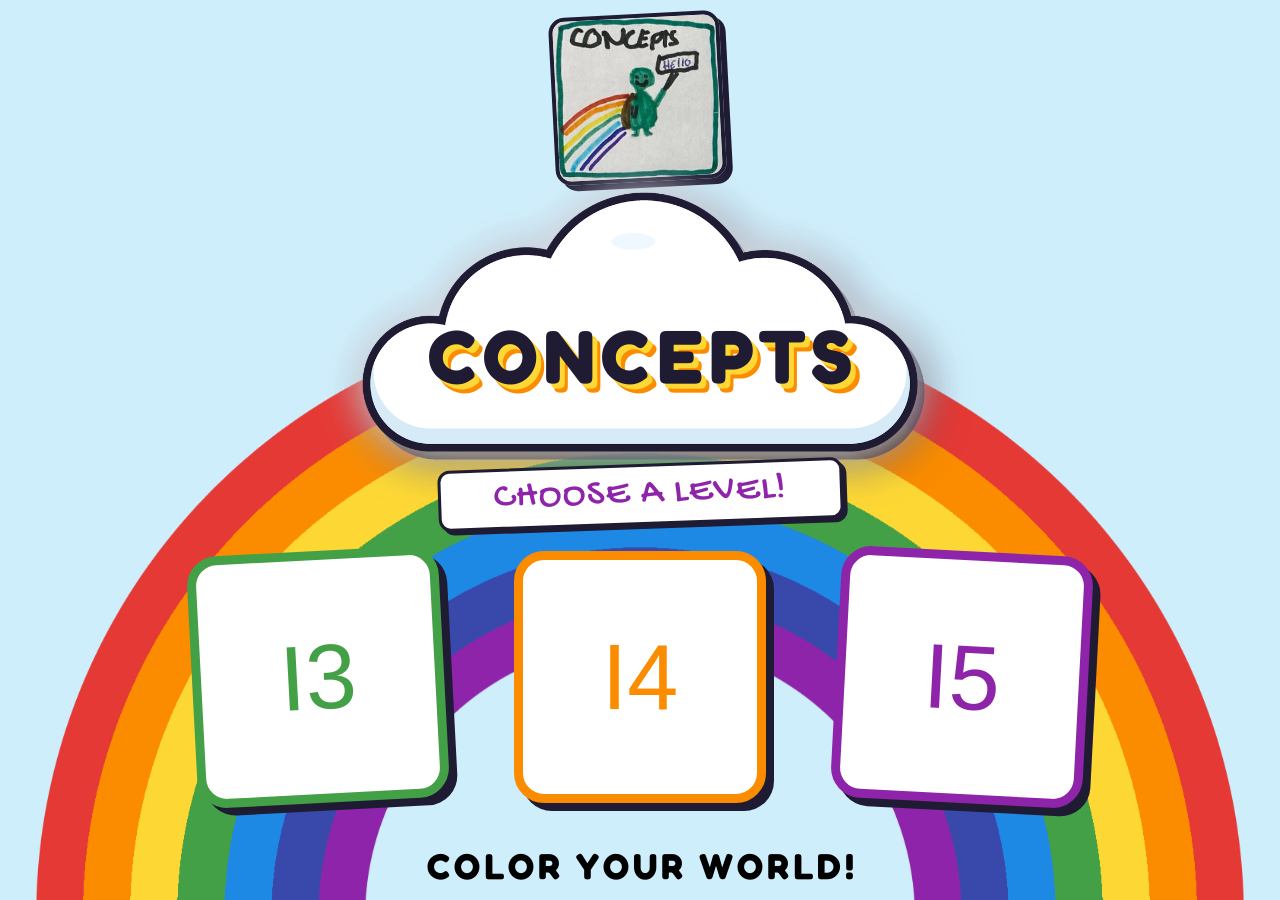
<file: Proyecto_I3I4I5/menu/src/index.html>
<!DOCTYPE html>
<html lang="en">
<head>
    <meta charset="UTF-8">
    <meta name="viewport" content="width=device-width, initial-scale=1.0">
    <title>Concepts</title>
    <link rel="icon" type="image/png" href="../img/logo.png">

    <link rel="preconnect" href="https://fonts.googleapis.com">
    <link rel="preconnect" href="https://fonts.gstatic.com" crossorigin>
    <link href="https://fonts.googleapis.com/css2?family=Fredoka:wght@500;700&family=Gochi+Hand&display=swap" rel="stylesheet">

    <link rel="stylesheet" href="style.css">
</head>
<body>

    <img class="rainbow" src="../img/rainbow.png" alt="">

    <header class="header">
        <img class="logo" src="../img/logo.png" alt="Concepts logo">

        <div class="cloud">
            <h1 class="title">CONCEPTS</h1>
        </div>

        <p class="subtitle">CHOOSE A LEVEL!</p>
    </header>

    <main class="levels">
        <a href="#" class="level level-i3">I3</a>
        <a href="#" class="level level-i4">I4</a>
        <a href="../../I5/src/i5.html" class="level level-i5">I5</a>
    </main>

    <footer class="footer">
        <p id="color_your">COLOR YOUR WORLD!</p>
    </footer>

</body>
</html>
</file>
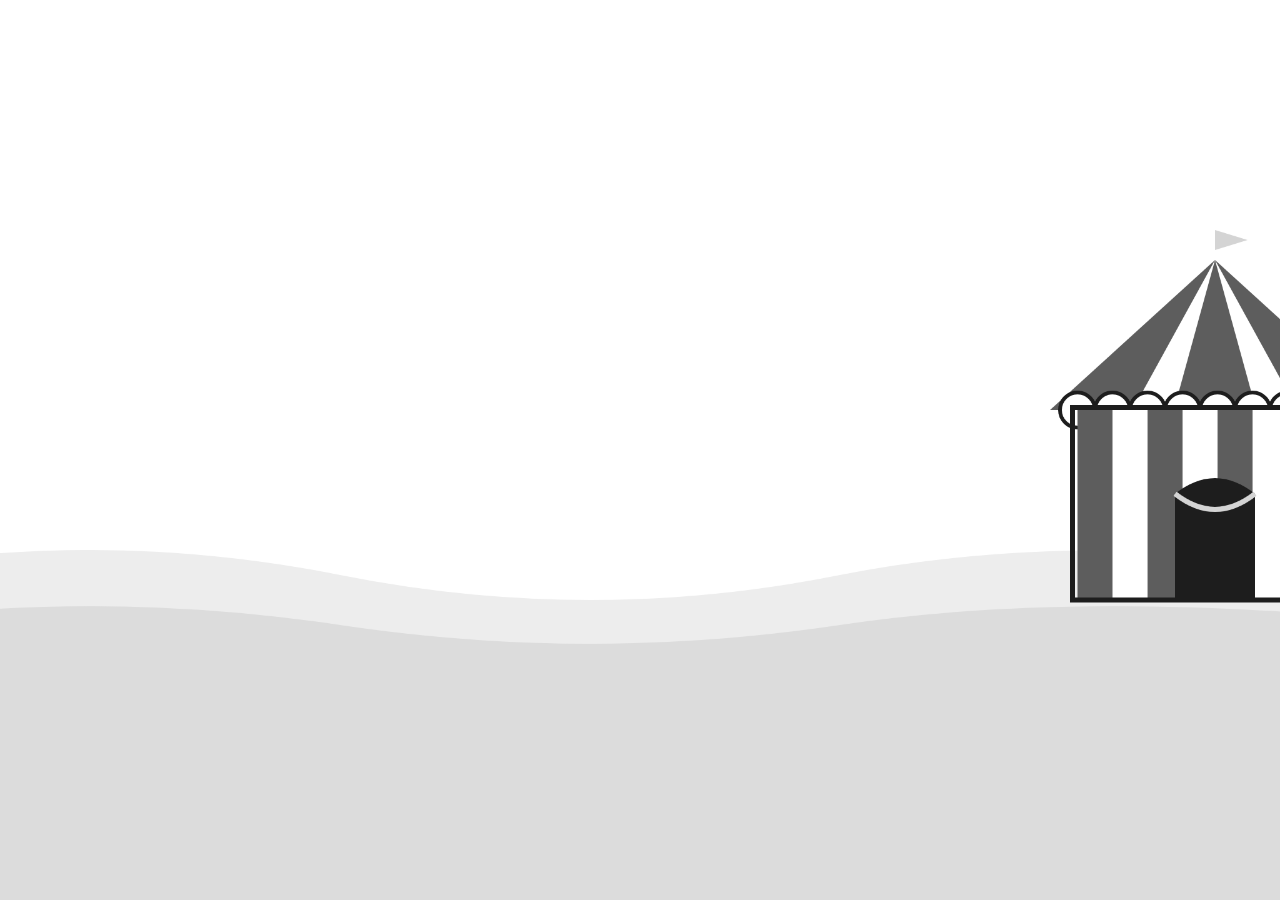
<file: Proyecto_I3I4I5/i3/nivell_i3.html>
<!DOCTYPE html>
<html lang="en">
<head>
  <meta charset="UTF-8">
  <meta name="viewport" content="width=device-width, initial-scale=1.0">
  <title>Level i3</title>
  <link rel="stylesheet" href="style.css">
</head>
<body class="i3">

</body>
</html>
</file>
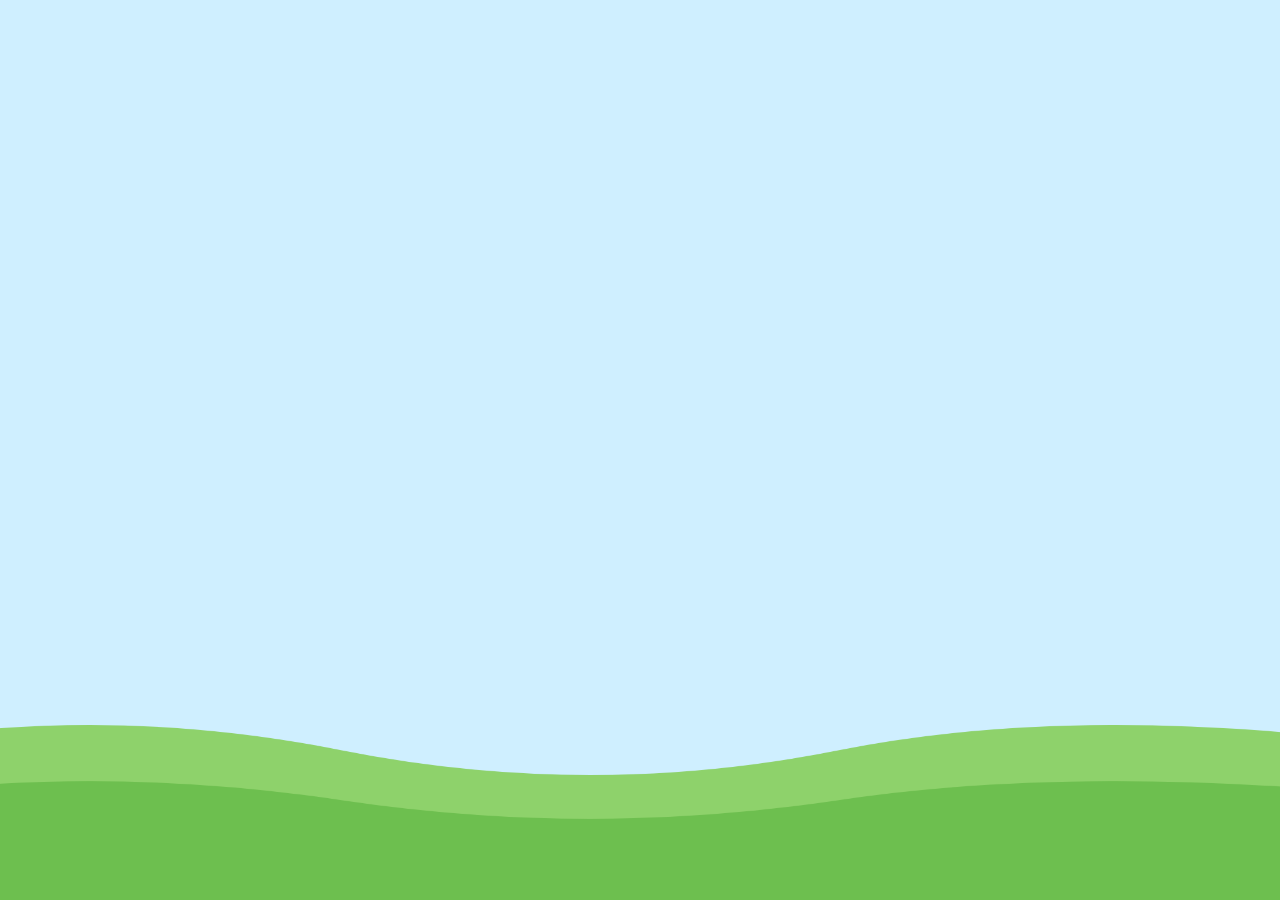
<file: Proyecto_I3I4I5/i4/nivell_i4.html>
<!DOCTYPE html>
<html lang="en">
<head>
  <meta charset="UTF-8">
  <meta name="viewport" content="width=device-width, initial-scale=1.0">
  <title>Level i4</title>
  <link rel="stylesheet" href="style.css">
</head>
<body class="i4">

</body>
</html>
</file>
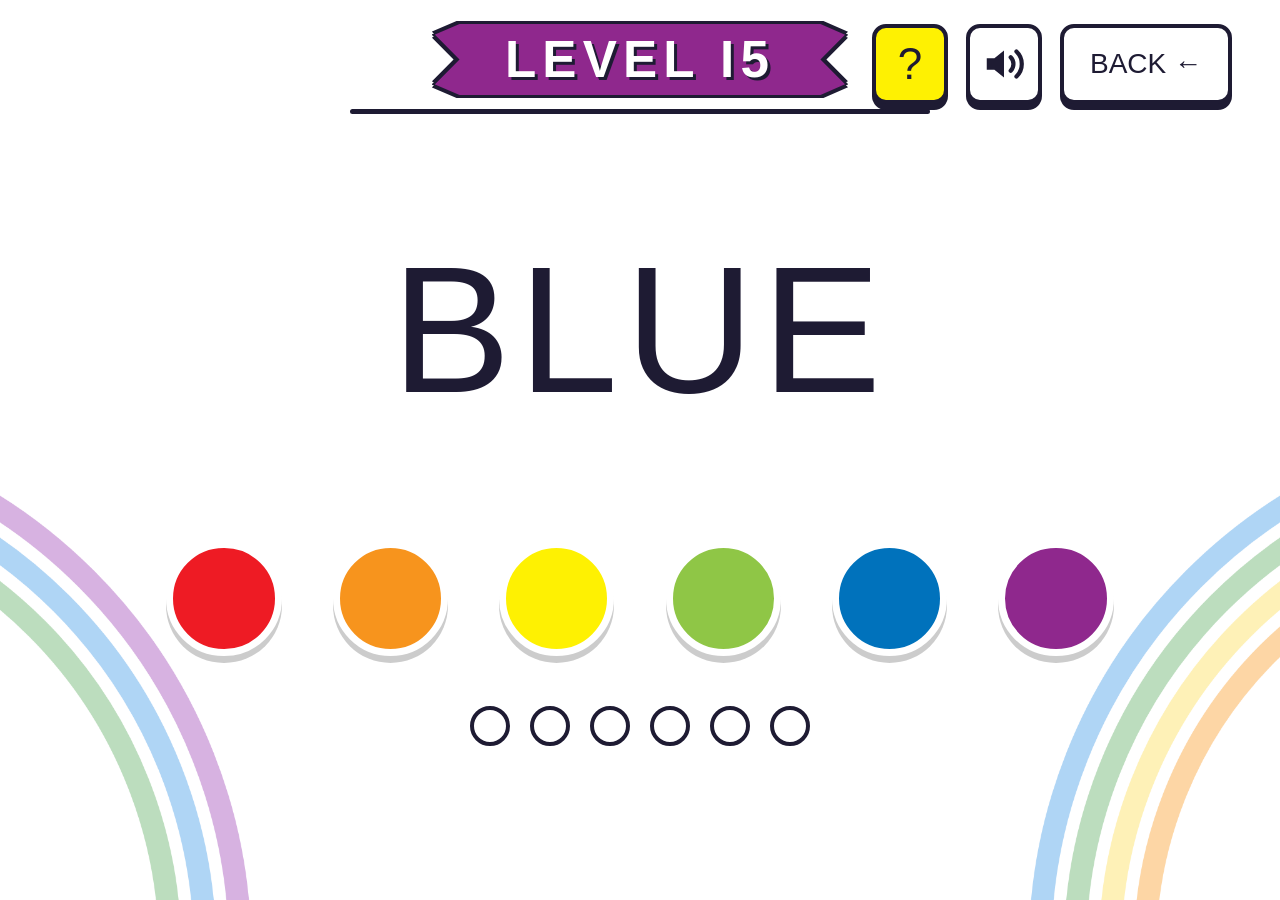
<file: Proyecto_I3I4I5/I5/src/i5.html>
<!DOCTYPE html>
<html lang="en">
<head>
    <meta charset="UTF-8">
    <meta name="viewport" content="width=device-width, initial-scale=1.0">
    <title>I5 - SELECT THE COLOR</title>
    <link rel="icon" type="image/png" href="../../menu/img/logo.png">
    <link rel="stylesheet" href="style.css">
</head>
<body>

    <header class="header">
        <div class="ribbon-wrap">
            <h1 class="ribbon">LEVEL I5</h1>
        </div>
        <hr class="line">

        <div class="actions">
            <button class="btn btn-help" id="help" aria-label="How to play">?</button>

            <button class="btn btn-sound" id="sound" aria-label="Sound">
                <img id="sound-img" src="../img/sound_on.svg" alt="">
            </button>
            <a class="btn btn-back" href="../../menu/src/index.html">BACK ←</a>
        </div>
    </header>

    <main class="game">
        <button class="word" id="word" aria-label="Listen to the word">RED</button>

        <p class="message" id="message" aria-live="polite"></p>

        <div class="colors" id="colors">
            <button class="color" data-color="RED"    style="--c: var(--red)"    aria-label="Red"></button>
            <button class="color" data-color="ORANGE" style="--c: var(--orange)" aria-label="Orange"></button>
            <button class="color" data-color="YELLOW" style="--c: var(--yellow)" aria-label="Yellow"></button>
            <button class="color" data-color="GREEN"  style="--c: var(--green)"  aria-label="Green"></button>
            <button class="color" data-color="BLUE"   style="--c: var(--blue)"   aria-label="Blue"></button>
            <button class="color" data-color="PURPLE" style="--c: var(--purple)" aria-label="Purple"></button>
        </div>

        <div class="progress" id="progress" aria-label="Completed colors">
            <span class="dot"></span>
            <span class="dot"></span>
            <span class="dot"></span>
            <span class="dot"></span>
            <span class="dot"></span>
            <span class="dot"></span>
        </div>

        <button class="btn btn-ok" id="play-again" hidden>PLAY AGAIN</button>
    </main>

    <!-- TUTORIAL -->
    <dialog class="tutorial" id="tutorial" aria-labelledby="tutorial-title">
        <div class="ribbon-wrap">
            <h2 class="ribbon ribbon-small" id="tutorial-title">HOW TO PLAY</h2>
        </div>

        <ol class="steps">
            <li class="step">
                <img src="../img/tutorial/step1.svg" alt="">
                <p>LOOK at the word.</p>
            </li>
            <li class="step">
                <img src="../img/tutorial/step2.svg" alt="">
                <p>PRESS to LISTEN.</p>
            </li>
            <li class="step">
                <img src="../img/tutorial/step3.svg" alt="">
                <p>TAP the color.</p>
            </li>
            <li class="step">
                <img src="../img/tutorial/step4.svg" alt="">
                <p>YES? Good! NO? Try again!</p>
            </li>
            <li class="step">
                <img src="../img/tutorial/step5.svg" alt="">
                <p>6 dots = YOU WIN!</p>
            </li>
        </ol>

        <button class="btn btn-ok" id="tutorial-close">OK, LET'S PLAY!</button>
    </dialog>

    <script src="i5.js"></script>
</body>
</html>
</file>
<file: Proyecto_I3I4I5/menu/src/style.css>
:root {
    --sky: #cfeefc;
    --dark: #1e1b33;
    --white: #ffffff;
    --green: #43a047;
    --orange: #fb8c00;
    --purple: #8e24aa;
    --yellow: #fdd835;
}

* {
    margin: 0;
    padding: 0;
    box-sizing: border-box;
}

body {
    height: 100vh;
    height: 100dvh;
    display: flex;
    flex-direction: column;
    font-family: 'Fredoka', Arial, sans-serif;
    color: var(--dark);
    text-align: center;
    background: var(--sky);
    overflow: hidden;
}

.rainbow {
    position: fixed;
    left: 0;
    right: 0;
    bottom: -20px;
    width: 95vw;
    margin: 0 auto;
    z-index: -1;
}

.header {
    padding-top: 1.5vh;
    display: flex;
    flex-direction: column;
    align-items: center;
}

.logo {
    width: min(215px, 19vh);
    border: 4px solid var(--dark);
    border-radius: 16px;
    box-shadow: 6px 6px 0 var(--dark);
    transform: translateX(-3px) rotate(-3deg);
}

.cloud {
    container-type: inline-size;
    width: min(600px, 62vh);
    max-width: 92vw;
    aspect-ratio: 1019 / 479;
    position: relative;
    margin-top: 1vh;
    background: url("../img/cloud.png") center / 100% 100% no-repeat;
    filter: drop-shadow(0 0 22px rgba(255, 255, 255, 0.9)) drop-shadow(7px 8px 0 rgba(30, 27, 51, 0.85));
}

.title {
    position: absolute;
    left: 50%;
    top: 63%;
    transform: translate(-50%, -50%);
    white-space: nowrap;
    font-size: 13.5cqw;
    line-height: 1;
    letter-spacing: 1.3cqw;
    padding-left: 1.3cqw;
    text-shadow: 0.9cqw 0.9cqw 0 var(--yellow), 1.5cqw 1.5cqw 0 var(--orange);
}

.subtitle {
    position: relative;
    margin-top: 1.2vh;
    padding: 0.3vh 1.4em;
    font-family: 'Gochi Hand', cursive;
    font-size: min(40px, 4.2vh);
    line-height: 1.3;
    letter-spacing: 1px;
    color: var(--purple);
    background: var(--white);
    border: 3px solid var(--dark);
    border-radius: 12px;
    box-shadow: 4px 4px 0 var(--dark);
    transform: rotate(-2deg);
}

.levels {
    flex: 1;
    display: flex;
    justify-content: center;
    align-items: flex-start;
    flex-wrap: wrap;
    gap: 70px;
    padding: 3vh 20px 1vh;
}

.level {
    width: min(260px, 28vh);
    height: min(260px, 28vh);
    display: flex;
    align-items: center;
    justify-content: center;
    font-family: 'Arial Black', Arial, sans-serif;
    font-size: min(93px, 10.2vh);
    text-decoration: none;
    background: var(--white);
    border: 9px solid;
    border-radius: 30px;
    box-shadow: 8px 8px 0 var(--dark);
    transition: transform 0.2s;
}

.level-i3 { color: var(--green);  transform: rotate(-3deg); }
.level-i4 { color: var(--orange); }
.level-i5 { color: var(--purple); transform: rotate(3deg); }

.level:hover {
    transform: translateY(-10px) scale(1.08);
    background: color-mix(in srgb, currentColor 12%, white);
}

.footer {
    padding: 0.5vh 15px 1.5vh;
    font-size: min(40px, 4vh);
    font-weight: 700;
    letter-spacing: 4px;
    text-indent: 4px;
    color: var(--white);
}

#color_your {
    color: #000000;
}
</file>
<file: Proyecto_I3I4I5/i3/style.css>
html, body {
  height: 100%;
  margin: 0;
}

body {
  background-size: cover;
  background-position: center;
  background-repeat: no-repeat;
}

body.i3 {
  background-image: url("img/concepts-background-i3.png");
}

body.i4 {
  background-image: url("img/concepts-background-i4.png");
}

body.i5 {
  background-image: url("img/concepts-background-i5.png");
}
</file>
<file: Proyecto_I3I4I5/i4/style.css>
html, body {
  height: 100%;
  margin: 0;
}

body {
  background-size: cover;
  background-position: center;
  background-repeat: no-repeat;
}

body.i3 {
  background-image: url("img/concepts-background-i3.png");
}

body.i4 {
  background-image: url("img/concepts-background-i4.png");
}

body.i5 {
  background-image: url("img/concepts-background-i5.png");
}
</file>
<file: Proyecto_I3I4I5/I5/src/style.css>
:root {
    --dark: #1e1b33;
    --white: #ffffff;
    --red: #ee1b24;
    --orange: #f7941d;
    --yellow: #fef102;
    --green: #8fc646;
    --blue: #0072bc;
    --purple: #8f288d;
}

* {
    margin: 0;
    padding: 0;
    box-sizing: border-box;
}

body {
    height: 100dvh;
    display: flex;
    flex-direction: column;
    font-family: 'Arial Black', Arial, sans-serif;
    color: var(--dark);
    text-align: center;
    background: var(--white) url(../img/background_i5.png) center bottom / cover no-repeat;
    overflow: hidden;
}

.header {
    position: relative;
    padding-top: min(24px, 3vh);
    display: flex;
    flex-direction: column;
    align-items: center;
}

.ribbon-wrap {
    filter: drop-shadow(3px 0 0 var(--dark)) drop-shadow(-3px 0 0 var(--dark))
            drop-shadow(0 3px 0 var(--dark)) drop-shadow(0 -3px 0 var(--dark));
}

.ribbon {
    background: var(--purple);
    color: var(--white);
    font-size: clamp(24px, min(4vw, 6vh), 52px);
    letter-spacing: 0.12em;
    padding: 6px 70px;
    text-shadow: 3px 3px 0 var(--dark);
    clip-path: polygon(0 15%, 6% 0, 94% 0, 100% 15%, 94% 50%, 100% 85%, 94% 100%, 6% 100%, 0 85%, 6% 50%);
}

.line {
    width: min(580px, 80vw);
    border: none;
    border-top: 5px solid var(--dark);
    border-radius: 5px;
    margin-top: min(14px, 2vh);
}

.actions {
    position: absolute;
    top: 24px;
    right: 48px;
    display: flex;
    gap: 18px;
}

.btn {
    display: flex;
    align-items: center;
    justify-content: center;
    height: 80px;
    min-width: 76px;
    padding: 0 26px;
    background: var(--white);
    border: 4px solid var(--dark);
    border-radius: 14px;
    box-shadow: 0 6px 0 var(--dark);
    color: var(--dark);
    font: inherit;
    font-size: 28px;
    text-decoration: none;
    cursor: pointer;
}

.btn-sound {
    padding: 0;
}

.btn-help {
    padding: 0;
    font-size: 44px;
    background: var(--yellow);
}

.btn-sound img {
    width: 46px;
    height: 46px;
}

/* ===== TUTORIAL ===== */
.tutorial {
    margin: auto;
    width: min(1200px, 94vw);
    max-height: 92dvh;
    padding: 30px clamp(16px, 3vw, 40px) 34px;
    border: 5px solid var(--dark);
    border-radius: 26px;
    box-shadow: 0 10px 0 var(--dark);
    background: var(--white);
    color: var(--dark);
    font-family: 'Arial Black', Arial, sans-serif;
    text-align: center;
    overflow-y: auto;
}

.tutorial[open] {
    display: flex;
    flex-direction: column;
    align-items: center;
    gap: 28px;
}

.tutorial::backdrop {
    background: rgba(30, 27, 51, 0.65);
}

.ribbon-small {
    font-size: clamp(24px, 3vw, 40px);
    padding: 6px 60px;
}

.steps {
    list-style: none;
    width: 100%;
    display: grid;
    grid-template-columns: repeat(auto-fit, minmax(190px, 1fr));
    gap: 20px;
}

.step {
    display: flex;
    flex-direction: column;
    align-items: center;
    gap: 12px;
    font-size: clamp(18px, 1.6vw, 22px);
}

.step img {
    width: 100%;
}

.btn-ok {
    background: var(--green);
    color: var(--white);
    font-size: clamp(22px, 2.4vw, 30px);
    padding: 0 40px;
}

.game {
    flex: 1;
    display: flex;
    flex-direction: column;
    align-items: center;
    justify-content: center;
    gap: 2.5vh;
    min-height: 0;
    padding-bottom: 3vh;
}

.word {
    background: none;
    border: none;
    color: var(--dark);
    font-family: inherit;
    cursor: pointer;
    font-size: clamp(50px, min(14vw, 22vh), 210px);
    line-height: 1;
    letter-spacing: 0.04em;
}

.colors {
    display: flex;
    flex-wrap: wrap;
    justify-content: center;
    gap: clamp(20px, 4vw, 55px);
}

.color {
    width: clamp(56px, min(9vw, 14vh), 140px);
    aspect-ratio: 1;
    border-radius: 50%;
    background: var(--c);
    border: 7px solid var(--white);
    box-shadow: 0 7px 0 rgba(0, 0, 0, 0.2);
    cursor: pointer;
    display: flex;
    align-items: center;
    justify-content: center;
}

/* Color ya acertado: más apagado y sin poder pulsarse */
.color.done {
    opacity: 0.3;
    cursor: default;
}

/* Mensaje de acierto o fallo */
.message {
    min-height: 1.2em;
    font-size: clamp(24px, min(5vw, 7vh), 64px);
}

.message.good {
    color: var(--green);
}

.message.bad {
    color: var(--red);
}

.progress {
    display: flex;
    gap: 20px;
    margin-top: clamp(12px, 3vh, 32px);
}

.dot {
    width: clamp(26px, 6vh, 40px);
    height: clamp(26px, 6vh, 40px);
    border: 4px solid var(--dark);
    border-radius: 50%;
    background: var(--white);
}

.dot.filled {
    background: var(--c);
}

#play-again {
    flex-shrink: 0;
    height: clamp(52px, 10vh, 80px);
}

.btn-ok[hidden] {
    display: none;
}

@media (max-width: 800px) {
    .actions {
        position: static;
        margin-top: 16px;
    }
}
</file>
